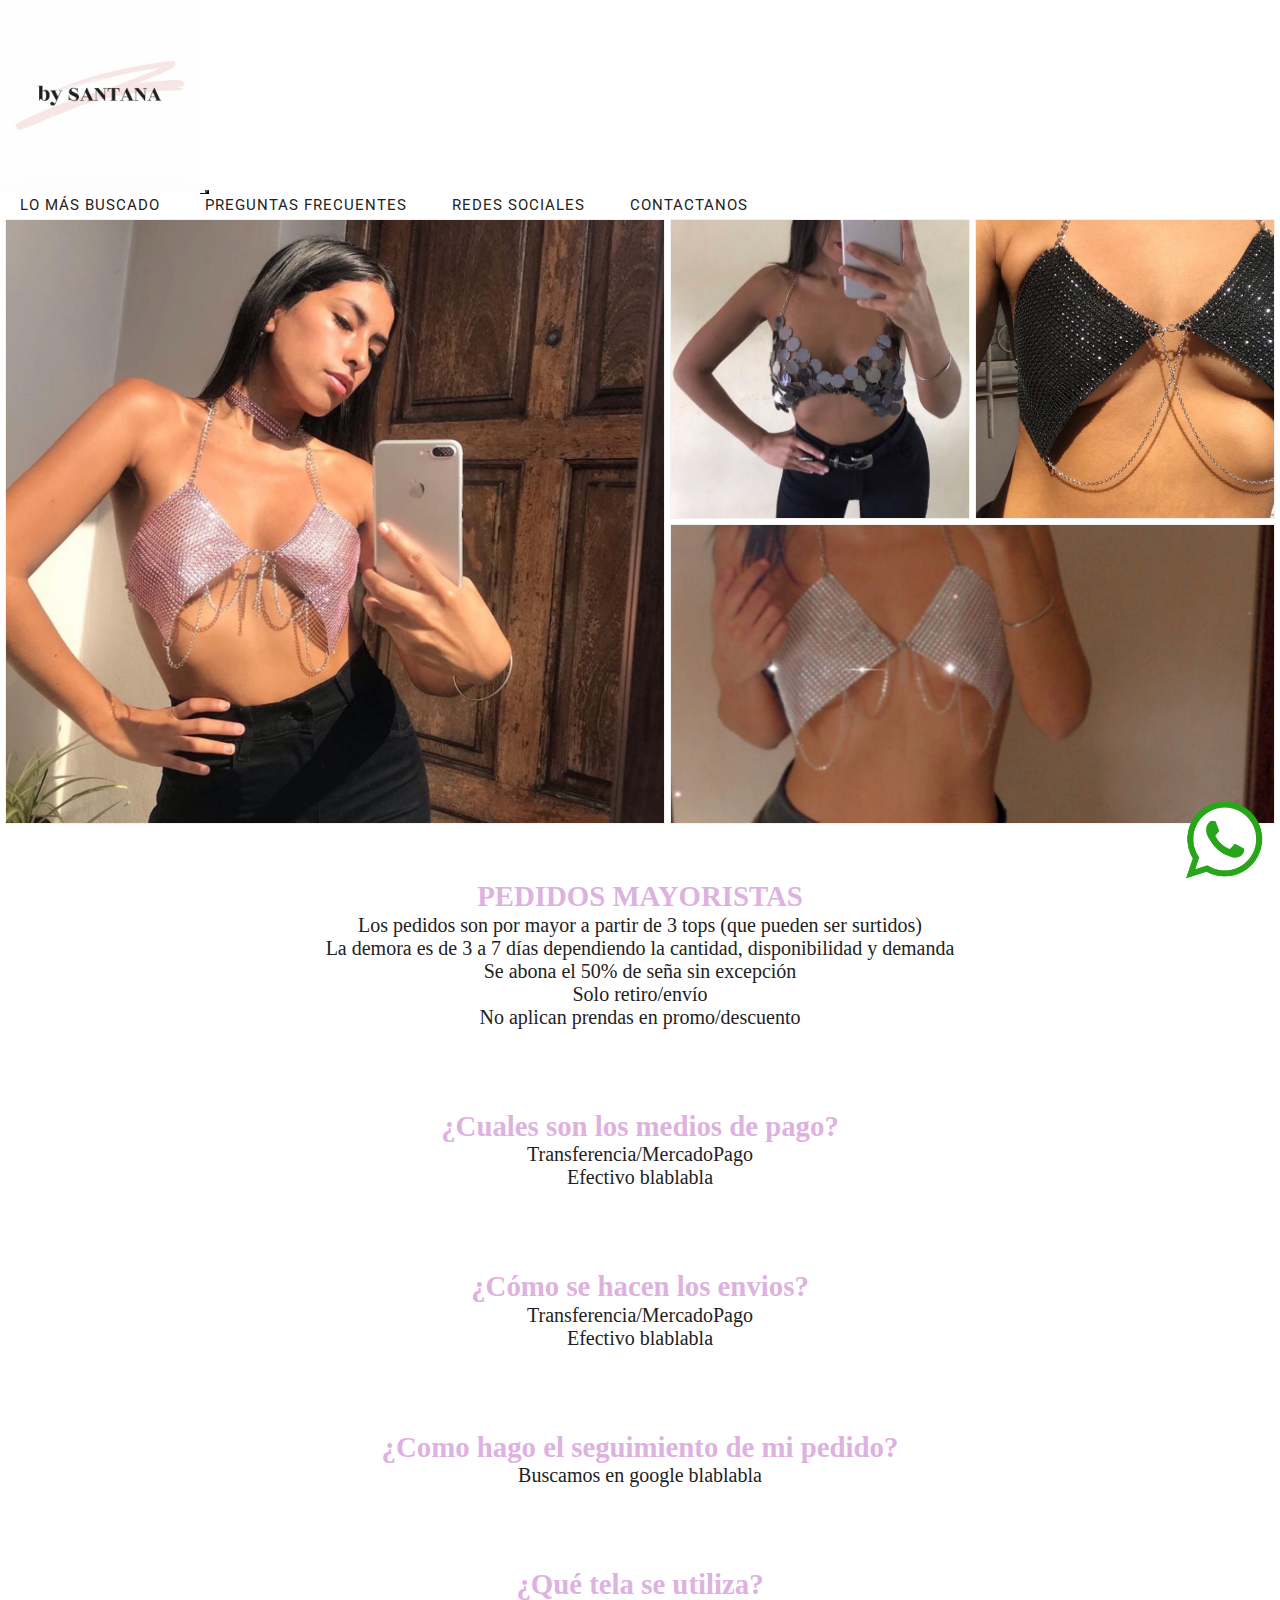
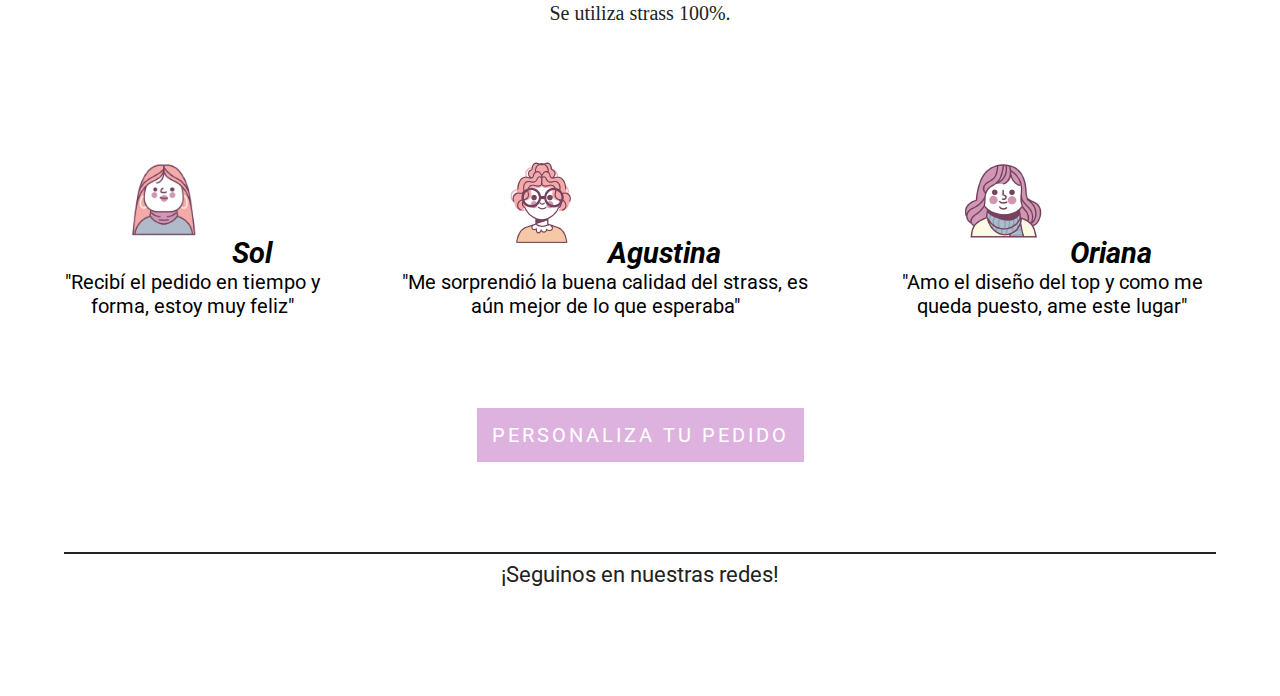
<file: index.html>
<!DOCTYPE html>
<html lang="en">

<head>
    <meta charset="UTF-8">
    <meta http-equiv="X-UA-Compatible" content="IE=edge">
    <meta name="viewport" content="width=device-width, initial-scale=1.0">
    <link rel="stylesheet" href="css/estilos.css">
    <link rel="icon" href="images/logo.jpg">

    <!--fuentes-->
    <link rel="preconnect" href="https://fonts.googleapis.com">
    <link rel="preconnect" href="https://fonts.gstatic.com" crossorigin>
    <link href="https://fonts.googleapis.com/css2?family=Arvo&family=Roboto:wght@300&display=swap" rel="stylesheet">
    <!--fin de fuentes-->


    <!-- enlaces a los archivos en internet CDN - incio -->
    <link rel="stylesheet" href="https://cdn.jsdelivr.net/npm/bootstrap@4.6.1/dist/css/bootstrap.min.css" integrity="sha384-zCbKRCUGaJDkqS1kPbPd7TveP5iyJE0EjAuZQTgFLD2ylzuqKfdKlfG/eSrtxUkn" crossorigin="anonymous">
    <!-- enlaces a los archivos en internet CDN - fin -->


    <!-- font awesome cdn incio -->
    <link rel="stylesheet" href="https://cdnjs.cloudflare.com/ajax/libs/font-awesome/5.15.3/css/all.min.css" integrity="sha512-iBBXm8fW90+nuLcSKlbmrPcLa0OT92xO1BIsZ+ywDWZCvqsWgccV3gFoRBv0z+8dLJgyAHIhR35VZc2oM/gI1w==" crossorigin="anonymous" referrerpolicy="no-referrer"
    />
    <!-- font awesome cdn fin -->

    <title>BySantana Store</title>
</head>

<body>
    <!-- ********************* BOTONES FLOTANTES ************************** -->
    <div class="botonFlotante">
        <a href="https://api.whatsapp.com/send?phone=++5491121615702&text=Hola,%20quiero%20hacer%20una%20consulta!" target="_blank"><img src="images/whatssap_logo.png"></img>
        </a>
    </div>
    <!-- ********************* FIN DE BOTONES FLOTANTES ************************** -->

    <!-- ********************* COMIENZO DE NAVBAR ************************** -->
    <header>
        <nav class="navbar navbar-expand-md navbar-dark" id="nav1">
            <!-- Brand -->
            <a class="navbar-brand" href="#">
                <img src="images/logo.jpg" class="d-inline-block align-bottom navbar__logo" alt="logo" width="100">
            </a>

            <!-- Toggler/collapsibe Button -->
            <button class="navbar-toggler navbar-toggler-right" type="button" data-toggle="collapse" data-target="#collapsibleNavbar">
                <span class="navbar-toggler-icon">
                </span>
            </button>

            <!-- Navbar links -->
            <div class="collapse navbar-collapse " id="collapsibleNavbar">

                <ul class="navbar-nav mr-auto ml-auto text-center">
                    <li class="nav-item">
                        <div class="dropdown">
                            <a class="nav-link">Lo más buscado</a>
                            <div class="dropdown-content">
                                <a href="pages/modelos.html">Modelos</a>
                                <a href="pages/otros.html">Otros</a>
                            </div>
                        </div>
                    </li>
                    <li class="nav-item">
                        <div class="dropdown">
                            <a class="nav-link">Preguntas Frecuentes</a>
                            <div class="dropdown-content">
                                <a href="#seccion1">PEDIDOS MAYORISTAS</a>
                                <a href="#seccion2">¿Cuales son los medios de pago?</a>
                                <a href="#seccion3">¿Cómo se hacen los envios?</a>
                                <a href="#seccion4">¿Como hago el seguimiento de mi pedido?</a>
                                <a href="#seccion5">¿Qué tela se utiliza?</a>
                            </div>
                        </div>
                    </li>
                    <li class="nav-item">
                        <div class="dropdown">
                            <a class="nav-link">Redes sociales</a>
                            <div class="dropdown-content">
                                <a href="https://www.instagram.com/bysantana_store/" target="_blank">Instagram</a>
                                <a href="https://www.facebook.com/bysantana_store" target="_blank">Facebook</a>
                            </div>
                        </div>
                    </li>
                    <li class="nav-item">
                        <div class="dropdown">
                            <a class="nav-link">Contactanos</a>
                            <div class="dropdown-content">
                                <a href="https://api.whatsapp.com/send?phone=++5491121615702&text=Hola,%20quería%20hacer%20hacerte%20una%20consulta." target="_blank">WhatsApp</a>
                            </div>
                        </div>
                    </li>
                </ul>

            </div>
        </nav>
    </header>
    <!-- ********************* FIN DE NAVBAR ************************** -->

    <!-- ************* COMIENZO DE IMAGENES PRINCIPALES *************** -->

    <div class="gallery">
        <div class="contenedorGallery">
            <div class="image image01"></div>
            <div class="image image02"></div>
            <div class="image image03"></div>
            <div class="image image04"></div>
        </div>
    </div>

    <!-- ************** FIN DE IMAGENES PRINCIPALES ***************** -->

    <!-- ***** COMIENZO DE PREGUNTAS FRECUENTES **** -->
    <div class="preguntasFrecuentes">
        <div id="seccion1" class="preguntasFrecuentes__secciones">
            <h3>PEDIDOS MAYORISTAS</h3>
            <p>Los pedidos son por mayor a partir de 3 tops (que pueden ser surtidos)</p>
            <p>La demora es de 3 a 7 días dependiendo la cantidad, disponibilidad y demanda</p>
            <p>Se abona el 50% de seña sin excepción</p>
            <p>Solo retiro/envío</p>
            <p>No aplican prendas en promo/descuento</p>
        </div>
        <div id="seccion2" class="preguntasFrecuentes__secciones">
            <h3>¿Cuales son los medios de pago?</h3>
            <p>Transferencia/MercadoPago</p>
            <p>Efectivo blablabla</p>
        </div>
        <div id="seccion3" class="preguntasFrecuentes__secciones">
            <h3>¿Cómo se hacen los envios?</h3>
            <p>Transferencia/MercadoPago</p>
            <p>Efectivo blablabla</p>
        </div>
        <div id="seccion4" class="preguntasFrecuentes__secciones">
            <h3>¿Como hago el seguimiento de mi pedido?</h3>
            <p>Buscamos en google blablabla</p>
        </div>
        <div id="seccion5" class="preguntasFrecuentes__secciones">
            <h3>¿Qué tela se utiliza?</h3>
            <p>Se utiliza strass 100%.</p>
        </div>
    </div>
    <!-- ******* FIN DE PREGUNTAS FRECUENTES ****** -->

    <!-- ********** COMIENZO DE COMENTARIOS DE COMPRADORES *********** -->
    <div class="comentarios-contenedor">
        <div class="comentario">
            <img src="images/imagen1.png" alt="Elizabeth">
            <p class="titulo">Sol</p>
            <p>"Recibí el pedido en tiempo y forma, estoy muy feliz"
            </p>
        </div>
        <div class="comentario">
            <img src="images/imagen2.png" alt="Fernanda">
            <p class="titulo">Agustina</p>
            <p>"Me sorprendió la buena calidad del strass, es aún mejor de lo que esperaba"
            </p>
        </div>
        <div class="comentario">
            <img src="images/imagen3.png" alt="Claudia">
            <p class="titulo">Oriana</p>
            <p>"Amo el diseño del top y como me queda puesto, ame este lugar"
            </p>
        </div>
    </div>
    <!-- ************ FIN DE COMENTARIOS DE COMPRADORES ************** -->

    <!-- ********** BOTÓN PARA PERSONALIZAR PEDIDO *********** -->

    <div class="boton">
        <a class="personalizar-pedido-link" href="https://api.whatsapp.com/send?phone=++5491121615702&text=Hola,%20queria%20hacer%20un%20pedido%20personalizado!" target="_blank">
            <button type="button" class="btn">
                PERSONALIZA TU PEDIDO
            </button>
        </a>
    </div>

    <!-- ********** FIN DE BOTÓN PARA PERSONALIZAR PEDIDO *********** -->

    <!-- ********** COMIENZO DE FOOTER *********** -->
    <footer>
        <div class="footer-contenedor">
            <div class="footer-titulo">¡Seguinos en nuestras redes!</div>
            <div class="footer-iconos">
                <a href="https://www.instagram.com/bysantana_store/" target="_blank"><i
                        class="fab fa-instagram-square"></i></a>
                <a href="https://www.facebook.com/bysantana_store" target="_blank"><i class="fab fa-facebook-square"></i></a>
            </div>
        </div>
    </footer>
    <!-- ********** FIN DE FOOTER *********** -->

    <script src="https://cdn.jsdelivr.net/npm/jquery@3.5.1/dist/jquery.slim.min.js" integrity="sha384-DfXdz2htPH0lsSSs5nCTpuj/zy4C+OGpamoFVy38MVBnE+IbbVYUew+OrCXaRkfj" crossorigin="anonymous"></script>
    <script src="https://cdn.jsdelivr.net/npm/popper.js@1.16.1/dist/umd/popper.min.js" integrity="sha384-9/reFTGAW83EW2RDu2S0VKaIzap3H66lZH81PoYlFhbGU+6BZp6G7niu735Sk7lN" crossorigin="anonymous"></script>
    <script src="https://cdn.jsdelivr.net/npm/bootstrap@4.6.1/dist/js/bootstrap.min.js" integrity="sha384-VHvPCCyXqtD5DqJeNxl2dtTyhF78xXNXdkwX1CZeRusQfRKp+tA7hAShOK/B/fQ2" crossorigin="anonymous"></script>
</body>

</html>
</file>
<file: css/estilos.css>
@charset "UTF-8";
* {
    margin: 0;
    padding: 0;
    box-sizing: border-box;
    scroll-behavior: smooth;
}

body {
    background-color: #fff;
}


/******************* BOTON FLOTANTE *******************/

.botonFlotante {
    position: fixed;
    bottom: 1rem;
    right: 1rem;
}

.botonFlotante a img {
    transition: transform 0.2s;
    transform: scale(1, 1) ease;
    width: 5rem;
    object-fit: cover;
}

.botonFlotante a img:hover {
    transform: scale(1.2, 1.2);
}


/******************* NAV  *******************/

header {
    background-color: #fff;
    font-family: "Roboto", sans serif;
    font-size: 15px;
    text-transform: uppercase;
    letter-spacing: 1px;
    z-index: 3;
    width: 100%;
}

.navbar-toggler-right {
    background-color: #CDC0D1 !important;
}

#nav1 li a {
    color: #222222;
    list-style-type: none;
    text-decoration: none;
    padding: 20px;
}

#nav1 li a:hover {
    color: #ddb2df;
}

#nav1 ul li {
    display: inline-block;
}

.navbar__logo {
    width: 200px;
}

.nav-link {
    cursor: pointer;
}


/************************** DROPDOWN MENU ******************/

.dropdown {
    position: relative;
    display: inline-block;
}

.dropdown:hover .dropdown-content {
    display: block;
    opacity: 1;
}

.dropdown-content {
    display: none;
    position: absolute;
    background-color: #f1f1f1;
    min-width: 160px;
    box-shadow: 0px 8px 16px 0px rgba(0, 0, 0, 0.2);
    z-index: 1;
    border-top: 5px solid #ddb2df;
}

.dropdown-content a {
    color: black;
    padding: 12px 16px;
    text-decoration: none;
    display: block;
}

.dropdown-content a:hover {
    background-color: #ddb2df;
    color: white !important;
}


/************************** IMÁGENES PRINCIPALES ******************/

.contenedorGallery {
    width: 100%;
    height: auto;
    display: grid;
    padding: 5px;
    margin-bottom: 50px;
    grid-template-columns: 1fr 300px 300px;
    grid-auto-rows: minmax(300px, auto);
    gap: 5px;
}

.image01 {
    border: 1px solid #f1f1f1;
    grid-row: 1/3;
    background-image: url("../images/3.jpeg");
    background-color: #f3f3f3;
    background-size: cover;
    background-position: center;
}

.image02 {
    border: 1px solid #f1f1f1;
    grid-row: 2/2;
    grid-column: 2/4;
    background-image: url("../images/4.jpeg");
    background-color: #f3f3f3;
    background-size: cover;
    background-position: center;
}

.image03 {
    border: 1px solid #f1f1f1;
    grid-area: "image3";
    background-image: url("../images/6.jpeg");
    background-color: #f3f3f3;
    background-size: cover;
    background-position: center;
}

.image04 {
    border: 1px solid #f1f1f1;
    grid-area: "image4";
    background-image: url("../images/7.jpeg");
    background-color: #f3f3f3;
    background-size: cover;
}


/*************** COMENTARIOS DE COMPRADORES ***********/

.comentarios-contenedor {
    display: flex;
    justify-content: center;
    width: 100%;
    padding: 20px;
    color: #000;
    font-size: 20px;
    font-family: "Roboto", sans serif;
}

.comentarios-contenedor .titulo {
    font-weight: bold;
    font-style: italic;
    font-size: 1.8rem;
    display: inline;
}

.comentarios-contenedor .comentario {
    padding: 30px;
    text-align: center;
    text-justify: newspaper;
}

.comentarios-contenedor .comentario img {
    width: 100px;
    margin: 0rem 0.8rem 0.5rem 0rem;
}


/************* BOTÓN PARA PERSONALIZAR PEDIDO *********/

.boton {
    display: flex;
    justify-content: center;
    padding: 40px;
}

.boton .btn {
    font-family: "Roboto", sans serif;
    color: #fff;
    background-color: #ddb2df;
    border: none;
    font-size: 20px;
    letter-spacing: 3px;
    padding: 15px;
    transition: background-color 0.2s, color 0.2s;
}

.boton .btn:hover {
    background-color: #ddb2df;
    color: black;
}

.boton .personalizar-pedido-link {
    color: #fff;
    margin-bottom: 30px;
}

.boton .personalizar-pedido-link:hover {
    color: #000;
    text-decoration: none;
}


/************* PREGUNTAS FRECUENTES *********/

.preguntasFrecuentes {
    width: 60%;
    margin: 0 auto;
    text-align: center;
}

.preguntasFrecuentes .preguntasFrecuentes__secciones {
    margin-bottom: 5rem;
}

.preguntasFrecuentes .preguntasFrecuentes__secciones h3 {
    color: #ddb2df;
    font-weight: bolder;
    line-height: 1.2;
    font-size: 1.8rem;
}

.preguntasFrecuentes .preguntasFrecuentes__secciones p {
    color: #222222;
    font-size: 20px;
}


/**************** FOOTER *****************/

.footer-contenedor {
    width: 90%;
    margin: 0px auto;
    margin-top: 20px;
    border-top: 2px solid #222222;
    display: flex;
    justify-content: center;
    flex-direction: column;
    align-items: center;
    font-family: "Roboto", sans serif;
}

.footer-titulo {
    margin-top: 8px;
    font-size: 22px;
    color: #222222;
}

.footer-iconos a {
    font-size: 50px;
    color: #705977;
    height: 45px;
    width: 45px;
    display: inline-block;
    text-align: center;
    line-height: 43px;
    margin: 30px 5px 30px 0;
    transition: all 0.3s ease;
}

.footer-iconos a:hover {
    color: #ddb2df;
    transform: scale(1.2);
}


/******************* TITULOS DE LOS MAS BUSCADOS *******************/

.titulo-paginas {
    color: #ddb2df;
    font-size: 3rem;
    text-align: end;
    padding-right: 8px;
}

.titulo-paginas a {
    color: #ddb2df;
    transition: color 0.2s;
    margin-right: 0.5rem;
}

.titulo-paginas a:hover {
    color: #ddb2df;
}

.footer-contenedor-pages {
    width: 90%;
    margin: 0px auto;
    margin-top: 20px;
    display: flex;
    justify-content: center;
    flex-direction: column;
    align-items: center;
    font-family: "Roboto", sans serif;
}


/************************** IMÁGENES DE CADA PÁGINA ******************/

.contenedorGallery-brave {
    width: 100%;
    height: auto;
    display: grid;
    padding: 5px;
    margin-bottom: 50px;
    grid-template-columns: 2fr 2fr 1fr;
    grid-auto-rows: minmax(300px, auto);
    gap: 5px;
}

.image1 {
    border: 1px solid #f1f1f1;
    grid-row: 1/2;
    background-color: #f3f3f3;
    background-size: cover;
    background-position: center;
}

.image2 {
    border: 1px solid #f1f1f1;
    grid-row: 2/4;
    grid-column: 1/2;
    background-color: #f3f3f3;
    background-size: cover;
    background-position: center;
}

.image3 {
    border: 1px solid #f1f1f1;
    grid-row: 3/4;
    grid-column: 2/3;
    background-color: #f3f3f3;
    background-size: cover;
    background-position: center;
}

.image4 {
    border: 1px solid #f1f1f1;
    grid-row: 1/3;
    grid-column: 2/3;
    background-color: #f3f3f3;
    background-size: cover;
}

.image5 {
    border: 1px solid #f1f1f1;
    grid-row: 1/4;
    grid-column: 3/4;
    background-color: #f3f3f3;
    background-size: cover;
}

.image-brave1 {
    background-image: url("../images/3.jpeg");
}

.image-brave2 {
    background-image: url("../images/1.jpeg");
}

.image-brave3 {
    background-image: url("../images/6.jpeg");
}

.image-brave4 {
    background-image: url("../images/4.jpeg");
}

.image-brave5 {
    background-image: url("../images/logodecostado.jpg");
}

.image-peru1 {
    background-image: url("../images/7.jpeg");
}

.image-peru2 {
    background-image: url("../images/5.jpeg");
}

.image-peru3 {
    background-image: url("../images/8.jpeg");
}

.image-peru4 {
    background-image: url("../images/7.jpeg");
}


/******************* MOBILE *******************/

@media only screen and (max-width: 768px) {
    /*************** GRID INDEX ***********/
    .contenedorGallery {
        grid-template-columns: 1fr 1fr;
        grid-auto-rows: minmax(450px, auto);
    }
    .image01 {
        grid-row: 1;
        grid-column: 1/3;
    }
    .image02 {
        grid-row: 2;
    }
    .image03 {
        grid-row: 2;
    }
    .image04 {
        grid-row: 3;
        grid-column: 1/3;
    }
    /*************** GRID BRAVE ***********/
    .contenedorGallery-brave {
        grid-template-columns: 1fr 1fr;
        grid-auto-rows: minmax(300px, auto);
    }
    .image5 {
        grid-column: 1;
        grid-row: 1/3;
    }
    .image2 {
        grid-column: 2;
        grid-row: 1;
    }
    .image4 {
        grid-column: 2;
        grid-row: 2;
    }
    .image3 {
        grid-column: 1/3;
        grid-row: 3;
    }
    .image1 {
        grid-column: 1/3;
        grid-row: 4;
    }
    /*************** COMENTARIOS DE COMPRADORES ***********/
    .comentarios-contenedor {
        flex-direction: column;
    }
    .comentarios-contenedor .comentario img {
        margin: 1rem 0rem;
    }
    /************* BOTÓN PARA PERSONALIZAR PEDIDO *********/
    .boton {
        display: flex;
        justify-content: center;
        padding: 40px;
    }
    .boton .btn {
        width: 90%;
        padding: 15px 30px;
    }
    /******************* BOTON FLOTANTE *******************/
    .botonFlotante img {
        width: 5rem;
        display: none;
    }
    /*************** TINTAS ECOLOGICAS ***********/
    .tintasEcologicas-titulo {
        font-size: 30px;
        text-align: center;
    }
}


/************* GRID DE FOTOS ***********/


/******************* TABLET *******************/

@media only screen and (min-width: 769px) and (max-width: 1024px) {
    /*************** GRID INDEX ***********/
    .contenedorGallery {
        grid-template-columns: 1fr 1fr;
        grid-auto-rows: minmax(230px, auto);
    }
    .image01 {
        grid-row: 1/4;
        grid-column: 1/2;
    }
    .image02 {
        grid-row: 1;
        grid-column: 2/2;
    }
    .image03 {
        grid-row: 2;
        grid-column: 2/2;
    }
    .image04 {
        grid-row: 3;
        grid-column: 2/2;
    }
    /*************** COMENTARIOS DE COMPRADORES ***********/
    .comentarios-contenedor {
        flex-direction: column;
    }
    .comentarios-contenedor .comentario img {
        margin: 0rem 0.3rem 0.5rem 0rem;
    }
}
</file>
